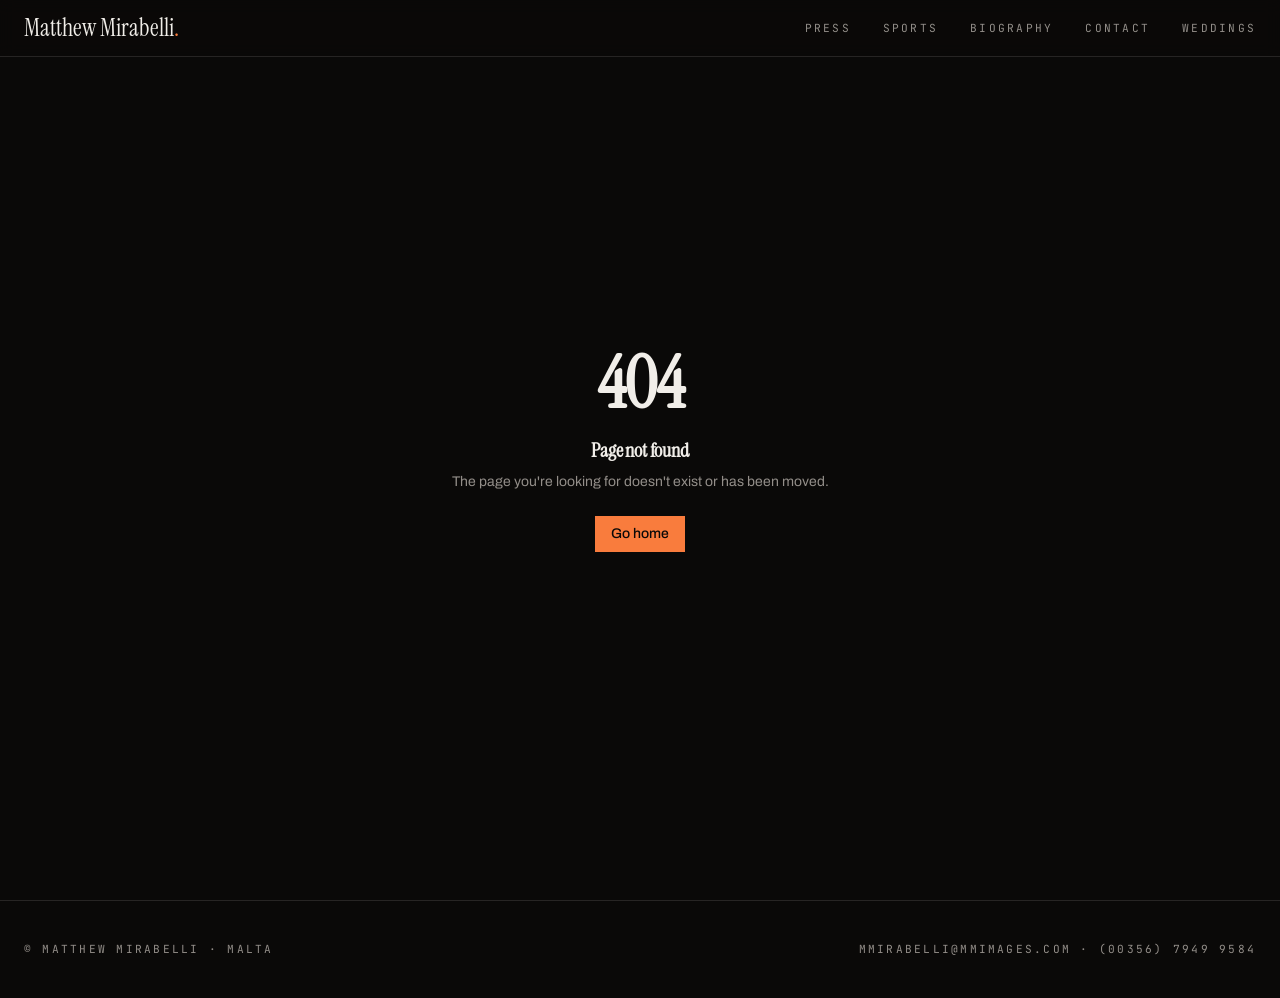
<file: index.html>
<!DOCTYPE html><html lang="en"><head><meta charSet="utf-8"/><meta name="viewport" content="width=device-width, initial-scale=1"/><link rel="preload" as="image" href="/photos/da0c5287054f5cd6f1fd26bd9e61578023b925751311607000110951297.jpg"/><link rel="stylesheet" href="/assets/styles-CXyF8iSA.css" data-precedence="default"/><link rel="stylesheet" href="https://fonts.googleapis.com/css2?family=Archivo:wght@400;500&amp;family=Cormorant+Garamond:ital,wght@0,300;0,400;0,500;1,300;1,400&amp;family=Instrument+Serif:ital@0;1&amp;family=JetBrains+Mono:wght@400&amp;family=Jost:wght@300;400;500&amp;display=swap" data-precedence="default"/><title>Matthew Mirabelli — Photographer, Malta</title><meta name="author" content="Matthew Mirabelli"/><meta name="description" content="Award-winning Maltese photojournalist. Press, sports and wedding photography by Matthew Mirabelli."/><meta property="og:title" content="Matthew Mirabelli — Photographer, Malta"/><meta property="og:description" content="Press, sports and weddings by an award-winning Maltese photojournalist."/><meta property="og:type" content="website"/><meta name="twitter:card" content="summary_large_image"/><link rel="modulepreload" href="/assets/index-CfX05RZV.js"/><link rel="modulepreload" href="/assets/routes-Dlo5bgGj.js"/><link rel="modulepreload" href="/assets/photos-ENBHhTog.js"/><link rel="preconnect" href="https://fonts.googleapis.com"/><link rel="preconnect" href="https://fonts.gstatic.com" crossorigin="anonymous"/><link rel="icon" href="/favicon.ico" type="image/x-icon"/></head><body><header class="fixed inset-x-0 top-0 z-40 border-b border-border bg-background/80 backdrop-blur"><div class="mx-auto flex max-w-7xl items-center justify-between px-6 py-4"><a class="font-display text-2xl leading-none active" href="/" data-status="active" aria-current="page">Matthew Mirabelli<span class="text-primary">.</span></a><nav class="hidden items-center gap-8 md:flex"><a class="eyebrow transition-colors hover:text-foreground" href="/press">Press</a><a class="eyebrow transition-colors hover:text-foreground" href="/sports">Sports</a><a class="eyebrow transition-colors hover:text-foreground" href="/biography">Biography</a><a class="eyebrow transition-colors hover:text-foreground" href="/contact">Contact</a><a class="eyebrow transition-colors hover:text-foreground" href="/weddings">Weddings</a></nav><button class="eyebrow md:hidden" aria-label="Menu">Menu</button></div></header><!--$--><main><section class="relative flex h-screen min-h-[600px] items-end overflow-hidden"><img src="/photos/da0c5287054f5cd6f1fd26bd9e61578023b925751311607000110951297.jpg" alt="Photograph by Matthew Mirabelli" class="absolute inset-0 h-full w-full object-cover"/><div class="absolute inset-0 bg-scrim"></div><div class="relative mx-auto w-full max-w-7xl px-6 pb-16"><p class="eyebrow mb-6 animate-rise">Photojournalist · Times of Malta</p><h1 class="max-w-5xl text-6xl leading-[0.95] animate-rise md:text-9xl">Matthew <em class="text-primary">Mirabelli</em></h1><p class="mt-6 max-w-md text-muted-foreground animate-rise">Press &amp; Sports Photographer of the Year. Pictures from Malta and beyond since 1999.</p></div></section><section class="mx-auto max-w-7xl px-6 py-24"><p class="eyebrow mb-10">Selected work</p><div class="grid gap-4 md:grid-cols-2"><a class="group relative block aspect-[3/4] overflow-hidden bg-card" href="/press"><img src="/photos/a33350bea760d68887bf80b97b3a5e6a1703587327.jpg" alt="Press" loading="lazy" class="h-full w-full object-cover transition duration-700 group-hover:scale-105"/><div class="absolute inset-0 bg-scrim"></div><div class="absolute bottom-0 flex w-full items-end justify-between p-6"><h2 class="text-5xl">Press</h2><span class="eyebrow group-hover:text-primary">01<!-- --> →</span></div></a><a class="group relative block aspect-[3/4] overflow-hidden bg-card" href="/sports"><img src="/photos/f87a9845cd511e9c80e36611581844c11703587564.jpg" alt="Sports" loading="lazy" class="h-full w-full object-cover transition duration-700 group-hover:scale-105"/><div class="absolute inset-0 bg-scrim"></div><div class="absolute bottom-0 flex w-full items-end justify-between p-6"><h2 class="text-5xl">Sports</h2><span class="eyebrow group-hover:text-primary">02<!-- --> →</span></div></a></div><a class="group mt-4 flex items-center justify-between border border-border px-6 py-8 transition-colors hover:border-primary" href="/weddings"><span class="font-display text-4xl md:text-5xl">Weddings</span><span class="eyebrow group-hover:text-primary">Explore wedding photography →</span></a></section><section class="border-t border-border"><div class="mx-auto grid max-w-7xl gap-12 px-6 py-24 md:grid-cols-2"><h2 class="text-4xl leading-tight md:text-6xl">From Kosovo to the kitesurf beach — two decades behind the lens.</h2><div class="space-y-6 text-muted-foreground"><p>Born in Malta in 1975, I began as a photojournalist with The People and the Malta Independent, covering assignments including the war in Kosovo. Since 2005 I&#x27;ve been a staff photographer at The Times of Malta.</p><p>In 2010 I became the first photographer to win both the Press and Sports Photographer of the Year awards in the same year.</p><a class="eyebrow inline-block text-primary! hover:underline" href="/biography">Read biography →</a></div></div></section></main><script>(function(a,f){let l;try{l=JSON.parse(sessionStorage.getItem(a)||"{}")}catch{return}const n=l?.[f||history.state?.__TSR_key];let c=!1;for(const t in n){const e=n[t],o=e?.scrollX,s=e?.scrollY;if(Number.isFinite(o)&&Number.isFinite(s)){if(t==="window")scrollTo(o,s),c=!0;else if(t)try{const r=document.querySelector(t);r&&(r.scrollLeft=o,r.scrollTop=s)}catch{}}}if(c)return;const i=location.hash.slice(1);if(i){const t=history.state?.__hashScrollIntoViewOptions??!0;if(t){const e=document.getElementById(i);e&&e.scrollIntoView(t)}return}scrollTo(0,0)})("tsr-scroll-restoration-v1_3");document.currentScript.remove()</script><!--/$--><footer class="border-t border-border"><div class="mx-auto flex max-w-7xl flex-col justify-between gap-4 px-6 py-10 md:flex-row"><p class="eyebrow">© Matthew Mirabelli · Malta</p><p class="eyebrow"><a href="mailto:mmirabelli@mmimages.com" class="hover:text-primary">mmirabelli@mmimages.com</a> · (00356) 7949 9584</p></div></footer><script data-tsr-stream-part="">(self.$R=self.$R||{})["tsr"]=[];self.$_TSR={h(){this.hydrated=!0,this.c()},e(){this.streamEnded=!0,this.c()},c(){this.hydrated&&this.streamEnded&&(delete self.$_TSR,delete self.$R.tsr)},p(e){this.initialized?e():this.buffer.push(e)},buffer:[]};$_TSR.router=($R=>$R[0]={manifest:$R[1]={routes:$R[2]={__root__:$R[3]={preloads:$R[4]=["/assets/index-CfX05RZV.js"],scripts:$R[5]=[$R[6]={attrs:$R[7]={type:"module",async:!0,src:"/assets/index-CfX05RZV.js"}}]},"/":$R[8]={preloads:$R[9]=["/assets/routes-Dlo5bgGj.js","/assets/photos-ENBHhTog.js"]}}},matches:$R[10]=[$R[11]={i:"__root__ ",u:1795333160448,s:"success",ssr:!0},$R[12]={i:"  ",u:1795333160448,s:"success",ssr:!0}]})($R["tsr"]);$_TSR.e();{let s=document.currentScript,p;while((p=s.previousElementSibling)&&p.hasAttribute('data-tsr-stream-part'))p.remove();s.remove()}</script><script type="module" async="" src="/assets/index-CfX05RZV.js"></script><script>document.currentScript.remove();/*$tsr-stream-boundary*/</script></body></html>
</file>
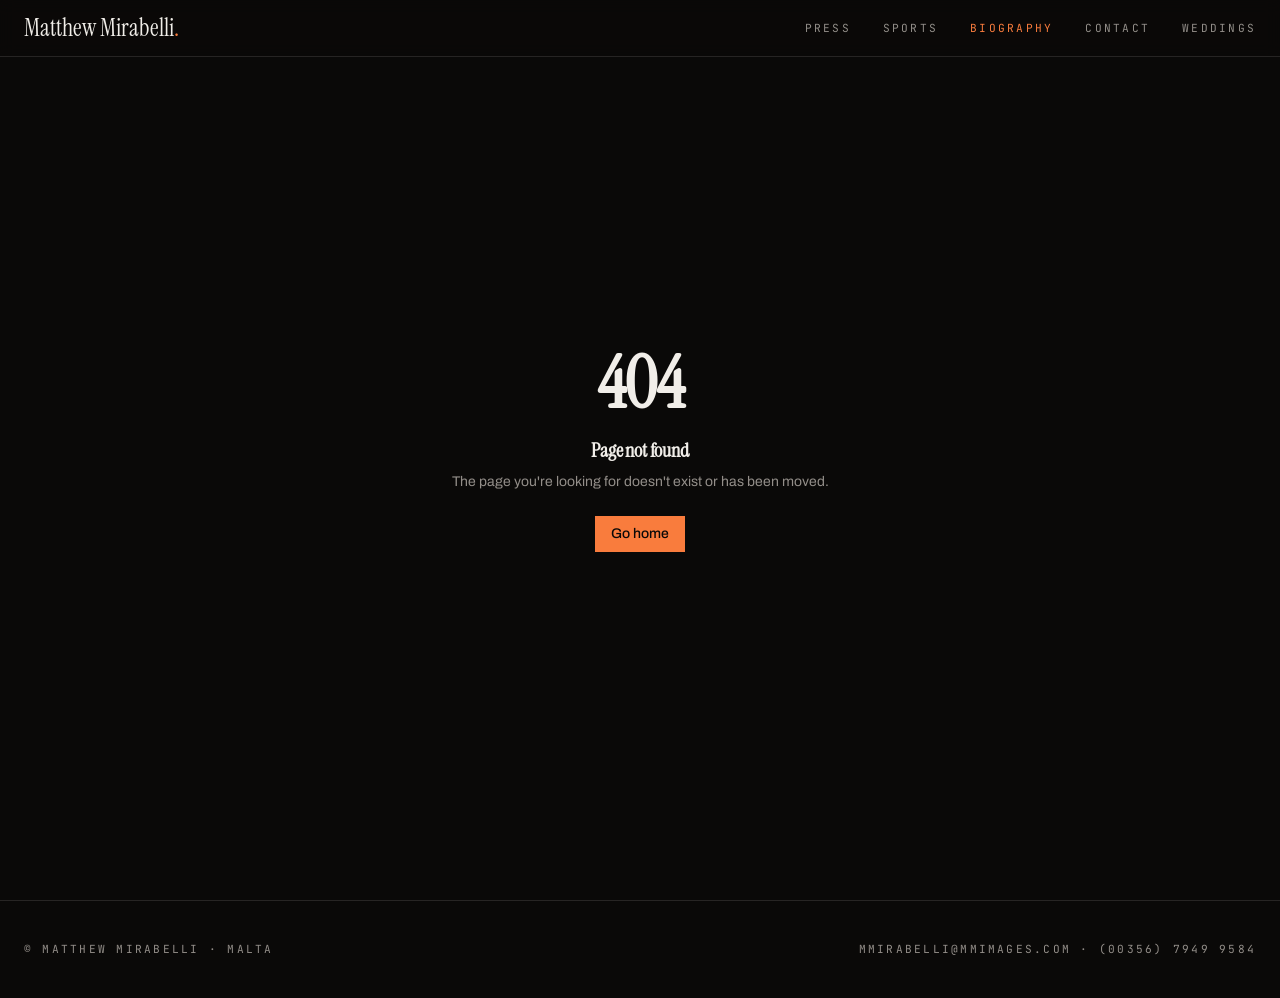
<file: biography/index.html>
<!DOCTYPE html><html lang="en"><head><meta charSet="utf-8"/><meta name="viewport" content="width=device-width, initial-scale=1"/><link rel="preload" as="image" href="/photos/c82be5f29c6cf347fcb857f27e70f2c61703705408.jpg"/><link rel="stylesheet" href="/assets/styles-CXyF8iSA.css" data-precedence="default"/><link rel="stylesheet" href="https://fonts.googleapis.com/css2?family=Archivo:wght@400;500&amp;family=Cormorant+Garamond:ital,wght@0,300;0,400;0,500;1,300;1,400&amp;family=Instrument+Serif:ital@0;1&amp;family=JetBrains+Mono:wght@400&amp;family=Jost:wght@300;400;500&amp;display=swap" data-precedence="default"/><title>Biography — Matthew Mirabelli, Maltese Photographer</title><meta name="author" content="Matthew Mirabelli"/><meta name="description" content="Born in Malta in 1975, Matthew Mirabelli is a Times of Malta photographer and multiple Press &amp; Sports Photographer of the Year."/><meta property="og:title" content="Biography — Matthew Mirabelli"/><meta property="og:description" content="Photojournalist, Times of Malta. Press &amp; Sports Photographer of the Year."/><meta property="og:type" content="website"/><meta name="twitter:card" content="summary_large_image"/><link rel="modulepreload" href="/assets/index-CfX05RZV.js"/><link rel="modulepreload" href="/assets/biography-BjFSnWin.js"/><link rel="modulepreload" href="/assets/photos-ENBHhTog.js"/><link rel="preconnect" href="https://fonts.googleapis.com"/><link rel="preconnect" href="https://fonts.gstatic.com" crossorigin="anonymous"/><link rel="icon" href="/favicon.ico" type="image/x-icon"/></head><body><header class="fixed inset-x-0 top-0 z-40 border-b border-border bg-background/80 backdrop-blur"><div class="mx-auto flex max-w-7xl items-center justify-between px-6 py-4"><a class="font-display text-2xl leading-none" href="/">Matthew Mirabelli<span class="text-primary">.</span></a><nav class="hidden items-center gap-8 md:flex"><a class="eyebrow transition-colors hover:text-foreground" href="/press">Press</a><a class="eyebrow transition-colors hover:text-foreground" href="/sports">Sports</a><a class="eyebrow transition-colors hover:text-foreground text-primary!" href="/biography" data-status="active" aria-current="page">Biography</a><a class="eyebrow transition-colors hover:text-foreground" href="/contact">Contact</a><a class="eyebrow transition-colors hover:text-foreground" href="/weddings">Weddings</a></nav><button class="eyebrow md:hidden" aria-label="Menu">Menu</button></div></header><!--$--><main class="mx-auto max-w-7xl px-6 pb-24 pt-32"><p class="eyebrow mb-4 animate-rise">03 — Biography</p><h1 class="mb-16 max-w-4xl text-5xl leading-[1.05] animate-rise md:text-7xl">It began with an Incredible Hulk 35mm camera, a gift from my father.</h1><div class="grid gap-16 lg:grid-cols-[5fr_7fr]"><img src="/photos/c82be5f29c6cf347fcb857f27e70f2c61703705408.jpg" alt="Matthew Mirabelli" class="w-full self-start"/><div class="space-y-6 text-lg leading-relaxed text-muted-foreground"><p><span class="text-foreground">Born in Malta in 1975</span>, my interest in photography began the day my father bought me an Incredible Hulk 35mm camera when I was about six years old. I have since moved on to Nikon cameras.</p><p>Having completed my studies in photography, I got my first full-time job as an assistant. Shortly after, I began my career as a photojournalist with The People newspaper, before moving to the Malta Independent covering local and foreign assignments — including the first flight into Libya after the removal of sanctions, and the war in Kosovo.</p><p>In 1999 I won Press Photographer of the Year and, two years later, left the island to travel, ending up in Australia working as a freelance photographer. I returned to Malta in 2002 and three years later joined <span class="text-foreground">The Times of Malta</span>, where I still work as a full-time photographer.</p><p>I won Sports Photographer of the Year in 2006 and 2008, and in 2010 became the first photographer to win both the Press and Sports awards in the same year.</p><p>When not shooting professionally I spend my time with my wife Alexia and daughter Amber, or on the water kitesurfing.</p><div class="pt-8"><p class="eyebrow mb-6">Awards</p><ul class="divide-y divide-border border-y border-border"><li class="flex flex-col justify-between gap-1 py-4 md:flex-row"><span class="font-display text-2xl text-foreground">Press Photographer of the Year</span><span class="font-mono text-sm text-primary">2026 · 2011 · 2010 · 1999</span></li><li class="flex flex-col justify-between gap-1 py-4 md:flex-row"><span class="font-display text-2xl text-foreground">Sports Photographer of the Year</span><span class="font-mono text-sm text-primary">2024 · 2011 · 2010 · 2008 · 2006</span></li><li class="flex flex-col justify-between gap-1 py-4 md:flex-row"><span class="font-display text-2xl text-foreground">Images Sans Frontières — Silver Medal</span><span class="font-mono text-sm text-primary">‘Golden Temple’</span></li><li class="flex flex-col justify-between gap-1 py-4 md:flex-row"><span class="font-display text-2xl text-foreground">MPS — Honourable Mention</span><span class="font-mono text-sm text-primary">‘Kosovo Music School’</span></li></ul></div></div></div></main><script>(function(a,f){let l;try{l=JSON.parse(sessionStorage.getItem(a)||"{}")}catch{return}const n=l?.[f||history.state?.__TSR_key];let c=!1;for(const t in n){const e=n[t],o=e?.scrollX,s=e?.scrollY;if(Number.isFinite(o)&&Number.isFinite(s)){if(t==="window")scrollTo(o,s),c=!0;else if(t)try{const r=document.querySelector(t);r&&(r.scrollLeft=o,r.scrollTop=s)}catch{}}}if(c)return;const i=location.hash.slice(1);if(i){const t=history.state?.__hashScrollIntoViewOptions??!0;if(t){const e=document.getElementById(i);e&&e.scrollIntoView(t)}return}scrollTo(0,0)})("tsr-scroll-restoration-v1_3");document.currentScript.remove()</script><!--/$--><footer class="border-t border-border"><div class="mx-auto flex max-w-7xl flex-col justify-between gap-4 px-6 py-10 md:flex-row"><p class="eyebrow">© Matthew Mirabelli · Malta</p><p class="eyebrow"><a href="mailto:mmirabelli@mmimages.com" class="hover:text-primary">mmirabelli@mmimages.com</a> · (00356) 7949 9584</p></div></footer><script data-tsr-stream-part="">(self.$R=self.$R||{})["tsr"]=[];self.$_TSR={h(){this.hydrated=!0,this.c()},e(){this.streamEnded=!0,this.c()},c(){this.hydrated&&this.streamEnded&&(delete self.$_TSR,delete self.$R.tsr)},p(e){this.initialized?e():this.buffer.push(e)},buffer:[]};$_TSR.router=($R=>$R[0]={manifest:$R[1]={routes:$R[2]={__root__:$R[3]={preloads:$R[4]=["/assets/index-CfX05RZV.js"],scripts:$R[5]=[$R[6]={attrs:$R[7]={type:"module",async:!0,src:"/assets/index-CfX05RZV.js"}}]},"/biography":$R[8]={preloads:$R[9]=["/assets/biography-BjFSnWin.js","/assets/photos-ENBHhTog.js"]}}},matches:$R[10]=[$R[11]={i:"__root__ ",u:1795333160649,s:"success",ssr:!0},$R[12]={i:" biography biography",u:1795333160649,s:"success",ssr:!0}]})($R["tsr"]);$_TSR.e();{let s=document.currentScript,p;while((p=s.previousElementSibling)&&p.hasAttribute('data-tsr-stream-part'))p.remove();s.remove()}</script><script type="module" async="" src="/assets/index-CfX05RZV.js"></script><script>document.currentScript.remove();/*$tsr-stream-boundary*/</script></body></html>
</file>
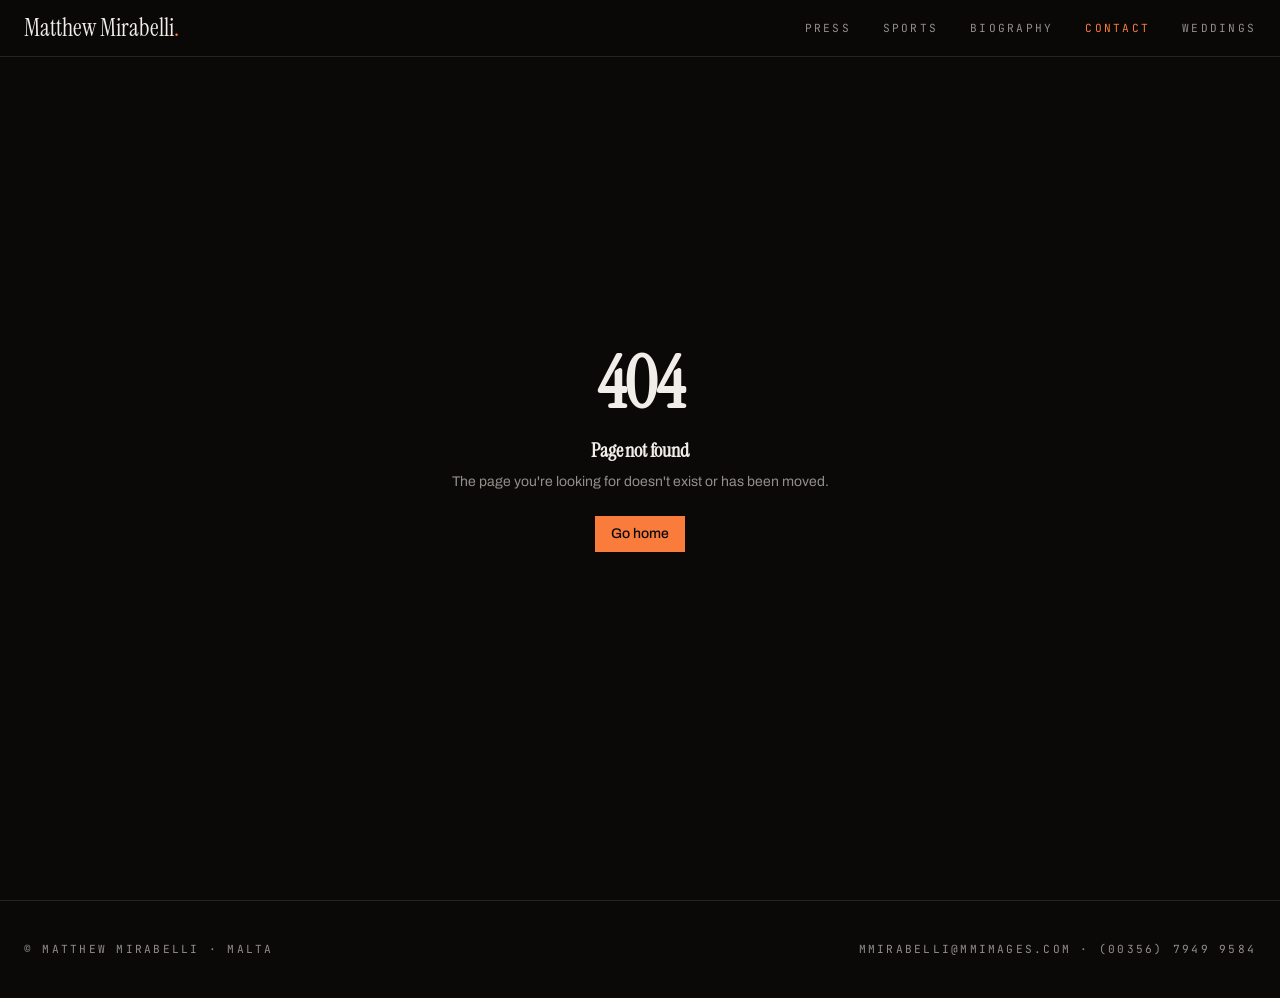
<file: contact/index.html>
<!DOCTYPE html><html lang="en"><head><meta charSet="utf-8"/><meta name="viewport" content="width=device-width, initial-scale=1"/><link rel="preload" as="image" href="/photos/3a79ca16c22401e8349168bd0a045bdd1703588919.jpg"/><link rel="stylesheet" href="/assets/styles-CXyF8iSA.css" data-precedence="default"/><link rel="stylesheet" href="https://fonts.googleapis.com/css2?family=Archivo:wght@400;500&amp;family=Cormorant+Garamond:ital,wght@0,300;0,400;0,500;1,300;1,400&amp;family=Instrument+Serif:ital@0;1&amp;family=JetBrains+Mono:wght@400&amp;family=Jost:wght@300;400;500&amp;display=swap" data-precedence="default"/><title>Contact — Matthew Mirabelli Photography, Malta</title><meta name="author" content="Matthew Mirabelli"/><meta name="description" content="Get in touch with Malta photographer Matthew Mirabelli for press, sports and wedding commissions."/><meta property="og:title" content="Contact Matthew Mirabelli"/><meta property="og:description" content="Commission a photographer in Malta."/><meta property="og:type" content="website"/><meta name="twitter:card" content="summary_large_image"/><link rel="modulepreload" href="/assets/index-CfX05RZV.js"/><link rel="modulepreload" href="/assets/contact-Cc5Jda-a.js"/><link rel="modulepreload" href="/assets/photos-ENBHhTog.js"/><link rel="preconnect" href="https://fonts.googleapis.com"/><link rel="preconnect" href="https://fonts.gstatic.com" crossorigin="anonymous"/><link rel="icon" href="/favicon.ico" type="image/x-icon"/></head><body><header class="fixed inset-x-0 top-0 z-40 border-b border-border bg-background/80 backdrop-blur"><div class="mx-auto flex max-w-7xl items-center justify-between px-6 py-4"><a class="font-display text-2xl leading-none" href="/">Matthew Mirabelli<span class="text-primary">.</span></a><nav class="hidden items-center gap-8 md:flex"><a class="eyebrow transition-colors hover:text-foreground" href="/press">Press</a><a class="eyebrow transition-colors hover:text-foreground" href="/sports">Sports</a><a class="eyebrow transition-colors hover:text-foreground" href="/biography">Biography</a><a class="eyebrow transition-colors hover:text-foreground text-primary!" href="/contact" data-status="active" aria-current="page">Contact</a><a class="eyebrow transition-colors hover:text-foreground" href="/weddings">Weddings</a></nav><button class="eyebrow md:hidden" aria-label="Menu">Menu</button></div></header><!--$--><main class="grid min-h-screen lg:grid-cols-2"><div class="flex flex-col justify-center px-6 pb-16 pt-32 lg:px-16"><p class="eyebrow mb-4">04 — Contact</p><h1 class="mb-12 text-6xl md:text-8xl animate-rise">Let&#x27;s make<br/>a picture.</h1><dl class="space-y-8"><div><dt class="eyebrow mb-2">Based in</dt><dd class="font-display text-3xl">Malta</dd></div><div><dt class="eyebrow mb-2">Telephone</dt><dd><a href="tel:+35679499584" class="font-display text-3xl hover:text-primary">(00356) 7949 9584</a></dd></div><div><dt class="eyebrow mb-2">Email</dt><dd><a href="mailto:mmirabelli@mmimages.com" class="font-display text-3xl break-all hover:text-primary">mmirabelli@mmimages.com</a></dd></div></dl></div><img src="/photos/3a79ca16c22401e8349168bd0a045bdd1703588919.jpg" alt="Photograph by Matthew Mirabelli" class="h-full min-h-96 w-full object-cover"/></main><script>(function(a,f){let l;try{l=JSON.parse(sessionStorage.getItem(a)||"{}")}catch{return}const n=l?.[f||history.state?.__TSR_key];let c=!1;for(const t in n){const e=n[t],o=e?.scrollX,s=e?.scrollY;if(Number.isFinite(o)&&Number.isFinite(s)){if(t==="window")scrollTo(o,s),c=!0;else if(t)try{const r=document.querySelector(t);r&&(r.scrollLeft=o,r.scrollTop=s)}catch{}}}if(c)return;const i=location.hash.slice(1);if(i){const t=history.state?.__hashScrollIntoViewOptions??!0;if(t){const e=document.getElementById(i);e&&e.scrollIntoView(t)}return}scrollTo(0,0)})("tsr-scroll-restoration-v1_3");document.currentScript.remove()</script><!--/$--><footer class="border-t border-border"><div class="mx-auto flex max-w-7xl flex-col justify-between gap-4 px-6 py-10 md:flex-row"><p class="eyebrow">© Matthew Mirabelli · Malta</p><p class="eyebrow"><a href="mailto:mmirabelli@mmimages.com" class="hover:text-primary">mmirabelli@mmimages.com</a> · (00356) 7949 9584</p></div></footer><script data-tsr-stream-part="">(self.$R=self.$R||{})["tsr"]=[];self.$_TSR={h(){this.hydrated=!0,this.c()},e(){this.streamEnded=!0,this.c()},c(){this.hydrated&&this.streamEnded&&(delete self.$_TSR,delete self.$R.tsr)},p(e){this.initialized?e():this.buffer.push(e)},buffer:[]};$_TSR.router=($R=>$R[0]={manifest:$R[1]={routes:$R[2]={__root__:$R[3]={preloads:$R[4]=["/assets/index-CfX05RZV.js"],scripts:$R[5]=[$R[6]={attrs:$R[7]={type:"module",async:!0,src:"/assets/index-CfX05RZV.js"}}]},"/contact":$R[8]={preloads:$R[9]=["/assets/contact-Cc5Jda-a.js","/assets/photos-ENBHhTog.js"]}}},matches:$R[10]=[$R[11]={i:"__root__ ",u:1795333160677,s:"success",ssr:!0},$R[12]={i:" contact contact",u:1795333160677,s:"success",ssr:!0}]})($R["tsr"]);$_TSR.e();{let s=document.currentScript,p;while((p=s.previousElementSibling)&&p.hasAttribute('data-tsr-stream-part'))p.remove();s.remove()}</script><script type="module" async="" src="/assets/index-CfX05RZV.js"></script><script>document.currentScript.remove();/*$tsr-stream-boundary*/</script></body></html>
</file>
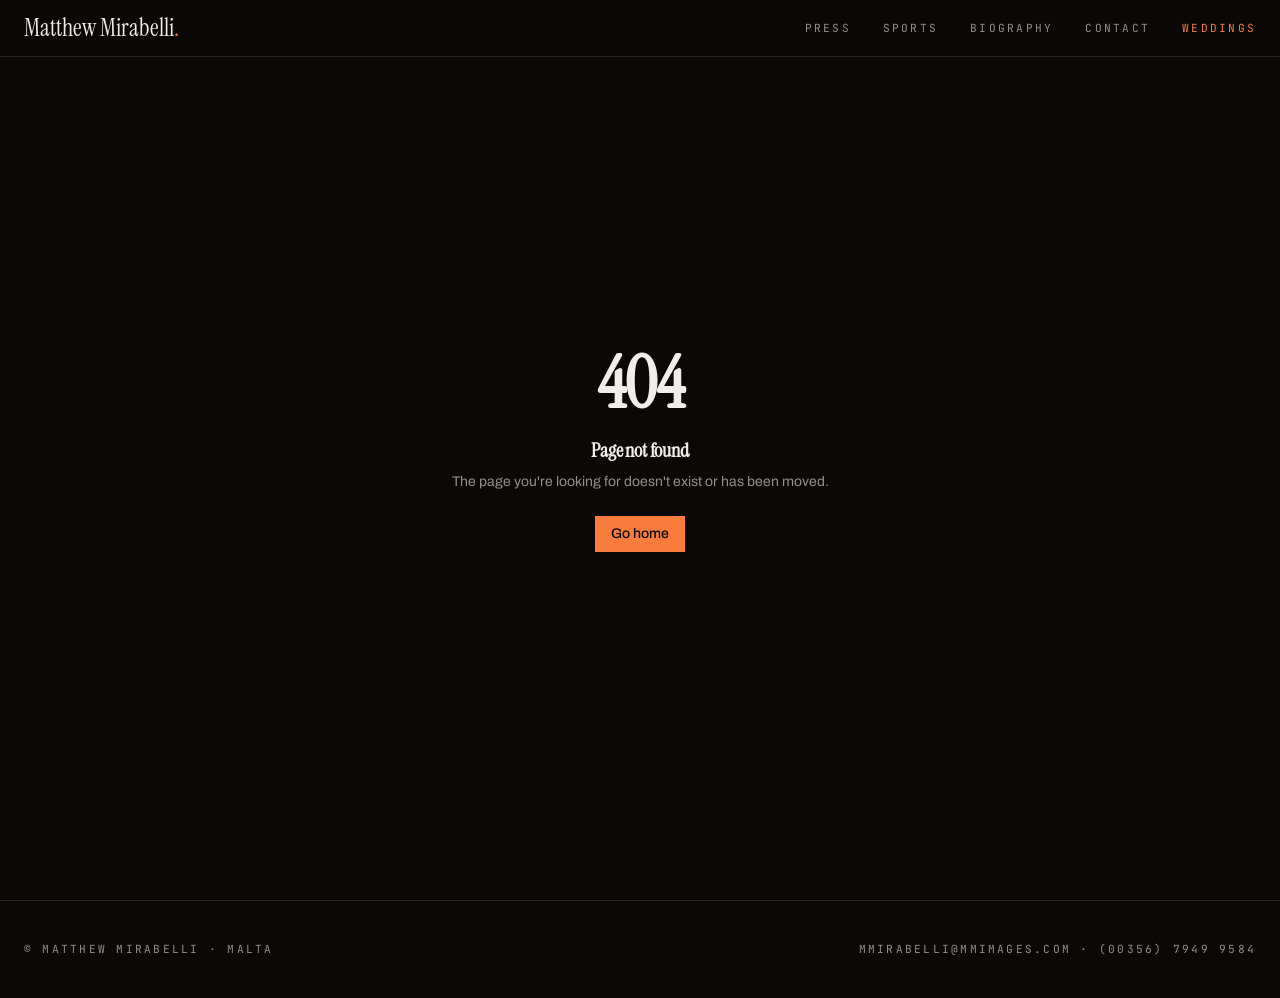
<file: weddings/index.html>
<!DOCTYPE html><html lang="en"><head><meta charSet="utf-8"/><meta name="viewport" content="width=device-width, initial-scale=1"/><link rel="preload" as="image" href="/photos/weddings/hero-01.jpg"/><link rel="preload" as="image" href="/photos/weddings/hero-02.jpg"/><link rel="stylesheet" href="/assets/styles-CXyF8iSA.css" data-precedence="default"/><link rel="stylesheet" href="https://fonts.googleapis.com/css2?family=Archivo:wght@400;500&amp;family=Cormorant+Garamond:ital,wght@0,300;0,400;0,500;1,300;1,400&amp;family=Instrument+Serif:ital@0;1&amp;family=JetBrains+Mono:wght@400&amp;family=Jost:wght@300;400;500&amp;display=swap" data-precedence="default"/><title>Wedding Photography — Matthew Mirabelli</title><meta name="author" content="Matthew Mirabelli"/><meta name="description" content="Natural, unobtrusive wedding photography with over 25 years of experience. Real emotions, beautifully told by Matthew Mirabelli in Malta."/><meta property="og:title" content="Wedding Photography — Matthew Mirabelli"/><meta property="og:description" content="Natural, unobtrusive wedding photography with over 25 years of experience. Real emotions, beautifully told."/><meta property="og:type" content="website"/><meta name="twitter:card" content="summary_large_image"/><link rel="modulepreload" href="/assets/index-CfX05RZV.js"/><link rel="modulepreload" href="/assets/weddings-Dri-x7tK.js"/><link rel="preconnect" href="https://fonts.googleapis.com"/><link rel="preconnect" href="https://fonts.gstatic.com" crossorigin="anonymous"/><link rel="icon" href="/favicon.ico" type="image/x-icon"/></head><body><!--$--><main id="top" class="wedding-theme min-h-screen bg-background font-sans text-foreground"><header class="fixed inset-x-0 top-0 z-40 transition-all duration-500 text-on-overlay"><div class="mx-auto flex max-w-7xl items-center justify-between gap-4 px-6 py-5"><a class="font-display text-2xl tracking-wide" aria-label="Matthew Mirabelli — back to portfolio" href="/">Matthew Mirabelli</a><nav class="hidden items-center gap-8 lg:flex" aria-label="Wedding page"><a href="#about" class="wedding-eyebrow opacity-80 transition hover:text-gold hover:opacity-100">About</a><a href="#gallery" class="wedding-eyebrow opacity-80 transition hover:text-gold hover:opacity-100">Gallery</a><a href="#packages" class="wedding-eyebrow opacity-80 transition hover:text-gold hover:opacity-100">Packages</a><a href="#contact" class="wedding-eyebrow opacity-80 transition hover:text-gold hover:opacity-100">Contact</a><a class="wedding-eyebrow opacity-80 transition hover:text-gold hover:opacity-100" href="/">Portfolio</a></nav><div class="flex items-center gap-4 sm:gap-6"><audio src="/audio/wedding-theme.mp3" loop="" preload="auto"></audio><button type="button" aria-label="Play music" class="flex items-center gap-2 rounded-full border border-on-overlay/40 bg-overlay/70 px-3 py-1.5 text-on-overlay backdrop-blur transition hover:border-gold"><span class="flex h-4 items-center gap-[3px]" aria-hidden="true"><span class="w-[2px] bg-gold transition-all" style="height:4px;animation:none"></span><span class="w-[2px] bg-gold transition-all" style="height:4px;animation:none"></span><span class="w-[2px] bg-gold transition-all" style="height:4px;animation:none"></span><span class="w-[2px] bg-gold transition-all" style="height:4px;animation:none"></span></span><span class="wedding-eyebrow hidden sm:inline">Music off</span></button><style>@keyframes eq { from { height: 3px } to { height: 16px } }</style><button type="button" aria-label="Menu" aria-expanded="false" class="wedding-eyebrow lg:hidden">Menu</button></div></div></header><section class="relative h-svh min-h-[600px] overflow-hidden bg-overlay" aria-label="Wedding photography introduction"><div class="absolute inset-0 transition-opacity duration-[2000ms] opacity-100"><img src="/photos/weddings/hero-01.jpg" alt="" aria-hidden="true" class="h-full w-full object-cover animate-kenburns" loading="eager"/></div><div class="absolute inset-0 transition-opacity duration-[2000ms] opacity-0"><img src="/photos/weddings/hero-02.jpg" alt="" aria-hidden="true" class="h-full w-full object-cover " loading="eager"/></div><div class="absolute inset-0 transition-opacity duration-[2000ms] opacity-0"><img src="/photos/weddings/hero-03.jpg" alt="" aria-hidden="true" class="h-full w-full object-cover " loading="lazy"/></div><div class="absolute inset-0 transition-opacity duration-[2000ms] opacity-0"><img src="/photos/weddings/hero-04.jpg" alt="" aria-hidden="true" class="h-full w-full object-cover " loading="lazy"/></div><div class="absolute inset-0 transition-opacity duration-[2000ms] opacity-0"><img src="/photos/weddings/hero-05.jpg" alt="" aria-hidden="true" class="h-full w-full object-cover " loading="lazy"/></div><div class="absolute inset-0 transition-opacity duration-[2000ms] opacity-0"><img src="/photos/weddings/hero-06.jpg" alt="" aria-hidden="true" class="h-full w-full object-cover " loading="lazy"/></div><div class="absolute inset-0 transition-opacity duration-[2000ms] opacity-0"><img src="/photos/weddings/hero-07.jpg" alt="" aria-hidden="true" class="h-full w-full object-cover " loading="lazy"/></div><div class="absolute inset-0 transition-opacity duration-[2000ms] opacity-0"><img src="/photos/weddings/hero-08.jpg" alt="" aria-hidden="true" class="h-full w-full object-cover " loading="lazy"/></div><div class="absolute inset-0 transition-opacity duration-[2000ms] opacity-0"><img src="/photos/weddings/hero-09.jpg" alt="" aria-hidden="true" class="h-full w-full object-cover " loading="lazy"/></div><div class="absolute inset-0 bg-gradient-to-b from-overlay/75 via-overlay/20 to-overlay/70"></div><div class="relative flex h-full flex-col items-center justify-end px-6 pb-28 text-center text-on-overlay"><p class="wedding-eyebrow animate-rise text-gold">Wedding Photography</p><h1 class="mt-5 max-w-5xl animate-rise text-5xl font-light italic leading-tight [animation-delay:200ms] md:text-8xl">Your love, unfolding naturally</h1><a href="#gallery" class="wedding-eyebrow mt-10 animate-rise border border-on-overlay/60 px-8 py-4 transition [animation-delay:400ms] hover:border-gold hover:bg-gold hover:text-accent-foreground">View the gallery</a><div class="absolute bottom-8 flex gap-2" aria-label="Choose opening photograph"><button type="button" aria-label="Photo 1" aria-pressed="true" class="h-[2px] transition-all w-10 bg-gold"></button><button type="button" aria-label="Photo 2" aria-pressed="false" class="h-[2px] transition-all w-5 bg-on-overlay/50"></button><button type="button" aria-label="Photo 3" aria-pressed="false" class="h-[2px] transition-all w-5 bg-on-overlay/50"></button><button type="button" aria-label="Photo 4" aria-pressed="false" class="h-[2px] transition-all w-5 bg-on-overlay/50"></button><button type="button" aria-label="Photo 5" aria-pressed="false" class="h-[2px] transition-all w-5 bg-on-overlay/50"></button><button type="button" aria-label="Photo 6" aria-pressed="false" class="h-[2px] transition-all w-5 bg-on-overlay/50"></button><button type="button" aria-label="Photo 7" aria-pressed="false" class="h-[2px] transition-all w-5 bg-on-overlay/50"></button><button type="button" aria-label="Photo 8" aria-pressed="false" class="h-[2px] transition-all w-5 bg-on-overlay/50"></button><button type="button" aria-label="Photo 9" aria-pressed="false" class="h-[2px] transition-all w-5 bg-on-overlay/50"></button></div></div></section><section id="about" class="mx-auto grid max-w-7xl items-center gap-16 px-6 py-28 md:grid-cols-2 md:py-40"><div class="relative"><img src="/photos/weddings/about.jpg" alt="A quiet wedding moment photographed by Matthew Mirabelli" class="aspect-[4/5] w-full object-cover" loading="lazy"/><div class="absolute -bottom-6 -right-6 -z-10 hidden h-full w-full border border-gold md:block"></div></div><div><p class="wedding-eyebrow text-gold">About</p><h2 class="mt-4 text-4xl leading-tight md:text-6xl">Genuine moments, <em>real emotion</em></h2><div class="mt-8 space-y-5 text-lg leading-relaxed text-muted-foreground"><p>With over 25 years of experience my aim is to capture genuine moments with a natural, unobtrusive style, focusing on real emotions.</p><p>My approach is straightforward. No elaborate setups or forced smiles—just the beauty of your love, unfolding naturally. Whether it&#x27;s an intimate affair or a grand celebration, I&#x27;m here to document the moments that make your day uniquely yours.</p><p>Each photo I take is a snapshot of your story, reflecting the real, unfiltered moments that define your love. From the laughter to the quiet glances, I aim to create memories that feel true to you.</p><p>From engagement sessions to full-day coverage, my services are tailored to your preferences.</p></div><p class="mt-10 font-display text-3xl italic">— Matthew</p></div></section><section id="gallery" class="bg-secondary py-28 md:py-36"><div class="mx-auto max-w-7xl px-6"><div class="mb-16 text-center"><p class="wedding-eyebrow text-gold">Gallery</p><h2 class="mt-4 text-4xl md:text-6xl">Moments worth keeping</h2></div><div class="grid grid-cols-2 gap-3 md:grid-cols-3 md:gap-4 lg:grid-cols-4"><button type="button" class="group block aspect-[4/5] w-full overflow-hidden bg-muted" aria-label="Open wedding photograph 1"><img src="/photos/weddings/gallery-001.jpg" alt="Wedding photograph 1" loading="lazy" class="h-full w-full object-cover transition duration-700 group-hover:scale-105"/></button><button type="button" class="group block aspect-[4/5] w-full overflow-hidden bg-muted" aria-label="Open wedding photograph 2"><img src="/photos/weddings/gallery-002.jpg" alt="Wedding photograph 2" loading="lazy" class="h-full w-full object-cover transition duration-700 group-hover:scale-105"/></button><button type="button" class="group block aspect-[4/5] w-full overflow-hidden bg-muted" aria-label="Open wedding photograph 3"><img src="/photos/weddings/gallery-003.jpg" alt="Wedding photograph 3" loading="lazy" class="h-full w-full object-cover transition duration-700 group-hover:scale-105"/></button><button type="button" class="group block aspect-[4/5] w-full overflow-hidden bg-muted" aria-label="Open wedding photograph 4"><img src="/photos/weddings/gallery-004.jpg" alt="Wedding photograph 4" loading="lazy" class="h-full w-full object-cover transition duration-700 group-hover:scale-105"/></button><button type="button" class="group block aspect-[4/5] w-full overflow-hidden bg-muted" aria-label="Open wedding photograph 5"><img src="/photos/weddings/gallery-005.jpg" alt="Wedding photograph 5" loading="lazy" class="h-full w-full object-cover transition duration-700 group-hover:scale-105"/></button><button type="button" class="group block aspect-[4/5] w-full overflow-hidden bg-muted" aria-label="Open wedding photograph 6"><img src="/photos/weddings/gallery-006.jpg" alt="Wedding photograph 6" loading="lazy" class="h-full w-full object-cover transition duration-700 group-hover:scale-105"/></button><button type="button" class="group block aspect-[4/5] w-full overflow-hidden bg-muted" aria-label="Open wedding photograph 7"><img src="/photos/weddings/gallery-007.jpg" alt="Wedding photograph 7" loading="lazy" class="h-full w-full object-cover transition duration-700 group-hover:scale-105"/></button><button type="button" class="group block aspect-[4/5] w-full overflow-hidden bg-muted" aria-label="Open wedding photograph 8"><img src="/photos/weddings/gallery-008.jpg" alt="Wedding photograph 8" loading="lazy" class="h-full w-full object-cover transition duration-700 group-hover:scale-105"/></button><button type="button" class="group block aspect-[4/5] w-full overflow-hidden bg-muted" aria-label="Open wedding photograph 9"><img src="/photos/weddings/gallery-009.jpg" alt="Wedding photograph 9" loading="lazy" class="h-full w-full object-cover transition duration-700 group-hover:scale-105"/></button><button type="button" class="group block aspect-[4/5] w-full overflow-hidden bg-muted" aria-label="Open wedding photograph 10"><img src="/photos/weddings/gallery-010.jpg" alt="Wedding photograph 10" loading="lazy" class="h-full w-full object-cover transition duration-700 group-hover:scale-105"/></button><button type="button" class="group block aspect-[4/5] w-full overflow-hidden bg-muted" aria-label="Open wedding photograph 11"><img src="/photos/weddings/gallery-011.jpg" alt="Wedding photograph 11" loading="lazy" class="h-full w-full object-cover transition duration-700 group-hover:scale-105"/></button><button type="button" class="group block aspect-[4/5] w-full overflow-hidden bg-muted" aria-label="Open wedding photograph 12"><img src="/photos/weddings/gallery-012.jpg" alt="Wedding photograph 12" loading="lazy" class="h-full w-full object-cover transition duration-700 group-hover:scale-105"/></button><button type="button" class="group block aspect-[4/5] w-full overflow-hidden bg-muted" aria-label="Open wedding photograph 13"><img src="/photos/weddings/gallery-013.jpg" alt="Wedding photograph 13" loading="lazy" class="h-full w-full object-cover transition duration-700 group-hover:scale-105"/></button><button type="button" class="group block aspect-[4/5] w-full overflow-hidden bg-muted" aria-label="Open wedding photograph 14"><img src="/photos/weddings/gallery-014.jpg" alt="Wedding photograph 14" loading="lazy" class="h-full w-full object-cover transition duration-700 group-hover:scale-105"/></button><button type="button" class="group block aspect-[4/5] w-full overflow-hidden bg-muted" aria-label="Open wedding photograph 15"><img src="/photos/weddings/gallery-015.jpg" alt="Wedding photograph 15" loading="lazy" class="h-full w-full object-cover transition duration-700 group-hover:scale-105"/></button><button type="button" class="group block aspect-[4/5] w-full overflow-hidden bg-muted" aria-label="Open wedding photograph 16"><img src="/photos/weddings/gallery-016.jpg" alt="Wedding photograph 16" loading="lazy" class="h-full w-full object-cover transition duration-700 group-hover:scale-105"/></button><button type="button" class="group block aspect-[4/5] w-full overflow-hidden bg-muted" aria-label="Open wedding photograph 17"><img src="/photos/weddings/gallery-017.jpg" alt="Wedding photograph 17" loading="lazy" class="h-full w-full object-cover transition duration-700 group-hover:scale-105"/></button><button type="button" class="group block aspect-[4/5] w-full overflow-hidden bg-muted" aria-label="Open wedding photograph 18"><img src="/photos/weddings/gallery-018.jpg" alt="Wedding photograph 18" loading="lazy" class="h-full w-full object-cover transition duration-700 group-hover:scale-105"/></button><button type="button" class="group block aspect-[4/5] w-full overflow-hidden bg-muted" aria-label="Open wedding photograph 19"><img src="/photos/weddings/gallery-019.jpg" alt="Wedding photograph 19" loading="lazy" class="h-full w-full object-cover transition duration-700 group-hover:scale-105"/></button><button type="button" class="group block aspect-[4/5] w-full overflow-hidden bg-muted" aria-label="Open wedding photograph 20"><img src="/photos/weddings/gallery-020.jpg" alt="Wedding photograph 20" loading="lazy" class="h-full w-full object-cover transition duration-700 group-hover:scale-105"/></button><button type="button" class="group block aspect-[4/5] w-full overflow-hidden bg-muted" aria-label="Open wedding photograph 21"><img src="/photos/weddings/gallery-021.jpg" alt="Wedding photograph 21" loading="lazy" class="h-full w-full object-cover transition duration-700 group-hover:scale-105"/></button><button type="button" class="group block aspect-[4/5] w-full overflow-hidden bg-muted" aria-label="Open wedding photograph 22"><img src="/photos/weddings/gallery-022.jpg" alt="Wedding photograph 22" loading="lazy" class="h-full w-full object-cover transition duration-700 group-hover:scale-105"/></button><button type="button" class="group block aspect-[4/5] w-full overflow-hidden bg-muted" aria-label="Open wedding photograph 23"><img src="/photos/weddings/gallery-023.jpg" alt="Wedding photograph 23" loading="lazy" class="h-full w-full object-cover transition duration-700 group-hover:scale-105"/></button><button type="button" class="group block aspect-[4/5] w-full overflow-hidden bg-muted" aria-label="Open wedding photograph 24"><img src="/photos/weddings/gallery-024.jpg" alt="Wedding photograph 24" loading="lazy" class="h-full w-full object-cover transition duration-700 group-hover:scale-105"/></button></div><div class="mt-14 text-center"><button type="button" class="wedding-eyebrow border border-foreground px-8 py-4 transition hover:bg-foreground hover:text-background">Load more</button></div></div></section><section id="packages" class="relative py-28 md:py-36"><img src="/photos/weddings/packages.jpg" alt="" class="absolute inset-0 h-full w-full object-cover" loading="lazy"/><div class="absolute inset-0 bg-overlay/80"></div><div class="relative mx-auto max-w-7xl px-6"><div class="mb-16 text-center text-on-overlay"><p class="wedding-eyebrow text-gold">Packages</p><h2 class="mt-4 text-4xl md:text-6xl">Tailored to your day</h2></div><div class="grid gap-6 md:grid-cols-3"><article class="flex flex-col bg-card p-10 text-card-foreground "><p class="wedding-eyebrow text-muted-foreground">Digital</p><p class="mt-6 font-display text-6xl">€900</p><p class="mt-1 text-sm text-muted-foreground">+ VAT</p><ul class="mt-8 space-y-3 border-t border-border pt-8"><li class="flex gap-3"><span class="text-gold">—</span>8 hours of photography</li><li class="flex gap-3"><span class="text-gold">—</span>Edited digital images</li><li class="flex gap-3"><span class="text-gold">—</span>Extra hours at €150 / hour</li></ul></article><article class="flex flex-col bg-card p-10 text-card-foreground outline outline-1 outline-offset-[-12px] outline-gold"><p class="wedding-eyebrow text-muted-foreground">Traditional Album</p><p class="mt-6 font-display text-6xl">€1,700</p><p class="mt-1 text-sm text-muted-foreground">+ VAT</p><ul class="mt-8 space-y-3 border-t border-border pt-8"><li class="flex gap-3"><span class="text-gold">—</span>Everything in Digital</li><li class="flex gap-3"><span class="text-gold">—</span>Quality handmade 50-page (100 side) album</li><li class="flex gap-3"><span class="text-gold">—</span>Designed with your selection of photographs</li></ul></article><article class="flex flex-col bg-card p-10 text-card-foreground "><p class="wedding-eyebrow text-muted-foreground">Digital Album</p><p class="mt-6 font-display text-6xl">€1,800</p><p class="mt-1 text-sm text-muted-foreground">+ VAT · 10×10&quot;</p><ul class="mt-8 space-y-3 border-t border-border pt-8"><li class="flex gap-3"><span class="text-gold">—</span>Everything in Digital</li><li class="flex gap-3"><span class="text-gold">—</span>Modern hardbound digital wedding book</li><li class="flex gap-3"><span class="text-gold">—</span>80-page leather book, individually designed</li><li class="flex gap-3"><span class="text-gold">—</span>12×12&quot; option: €1,950 + VAT</li></ul></article></div></div></section><section id="contact" class="mx-auto grid max-w-7xl items-center gap-16 px-6 py-28 md:grid-cols-2 md:py-36"><div><p class="wedding-eyebrow text-gold">Contact</p><h2 class="mt-4 text-4xl leading-tight md:text-6xl">Let&#x27;s tell <em>your</em> story</h2><p class="mt-6 text-lg text-muted-foreground">I&#x27;d love to hear about your plans. Send me a message and let&#x27;s talk about your day.</p><a href="mailto:mmirabelli@mmimages.com" class="mt-8 block break-all font-display text-2xl italic underline decoration-gold underline-offset-8 hover:text-gold md:text-3xl">mmirabelli@mmimages.com</a><a href="tel:+35679499584" class="mt-5 block font-display text-2xl italic hover:text-gold md:text-3xl">+356 7949 9584</a><div class="mt-10 flex flex-wrap gap-4"><a href="mailto:mmirabelli@mmimages.com" class="wedding-eyebrow bg-gold px-8 py-4 text-accent-foreground transition hover:bg-primary hover:text-primary-foreground">Email me</a><a href="https://www.facebook.com/MatthewMirabelliPhotography/" target="_blank" rel="noreferrer" class="wedding-eyebrow bg-primary px-8 py-4 text-primary-foreground transition hover:bg-gold hover:text-accent-foreground">Facebook</a><a href="https://www.instagram.com/mmirabelli/" target="_blank" rel="noreferrer" class="wedding-eyebrow border border-foreground px-8 py-4 transition hover:bg-foreground hover:text-background">Instagram</a></div><p class="mt-20 text-sm text-muted-foreground">© Matthew Mirabelli <!-- -->2026</p></div><img src="/photos/weddings/contact.jpg" alt="Newlyweds photographed by Matthew Mirabelli" class="aspect-[4/5] w-full object-cover" loading="lazy"/></section></main><script>(function(a,f){let l;try{l=JSON.parse(sessionStorage.getItem(a)||"{}")}catch{return}const n=l?.[f||history.state?.__TSR_key];let c=!1;for(const t in n){const e=n[t],o=e?.scrollX,s=e?.scrollY;if(Number.isFinite(o)&&Number.isFinite(s)){if(t==="window")scrollTo(o,s),c=!0;else if(t)try{const r=document.querySelector(t);r&&(r.scrollLeft=o,r.scrollTop=s)}catch{}}}if(c)return;const i=location.hash.slice(1);if(i){const t=history.state?.__hashScrollIntoViewOptions??!0;if(t){const e=document.getElementById(i);e&&e.scrollIntoView(t)}return}scrollTo(0,0)})("tsr-scroll-restoration-v1_3");document.currentScript.remove()</script><!--/$--><script data-tsr-stream-part="">(self.$R=self.$R||{})["tsr"]=[];self.$_TSR={h(){this.hydrated=!0,this.c()},e(){this.streamEnded=!0,this.c()},c(){this.hydrated&&this.streamEnded&&(delete self.$_TSR,delete self.$R.tsr)},p(e){this.initialized?e():this.buffer.push(e)},buffer:[]};$_TSR.router=($R=>$R[0]={manifest:$R[1]={routes:$R[2]={__root__:$R[3]={preloads:$R[4]=["/assets/index-CfX05RZV.js"],scripts:$R[5]=[$R[6]={attrs:$R[7]={type:"module",async:!0,src:"/assets/index-CfX05RZV.js"}}]},"/weddings":$R[8]={preloads:$R[9]=["/assets/weddings-Dri-x7tK.js"]}}},matches:$R[10]=[$R[11]={i:"__root__ ",u:1795333160690,s:"success",ssr:!0},$R[12]={i:" weddings weddings",u:1795333160690,s:"success",ssr:!0}]})($R["tsr"]);$_TSR.e();{let s=document.currentScript,p;while((p=s.previousElementSibling)&&p.hasAttribute('data-tsr-stream-part'))p.remove();s.remove()}</script><script type="module" async="" src="/assets/index-CfX05RZV.js"></script><script>document.currentScript.remove();/*$tsr-stream-boundary*/</script></body></html>
</file>
